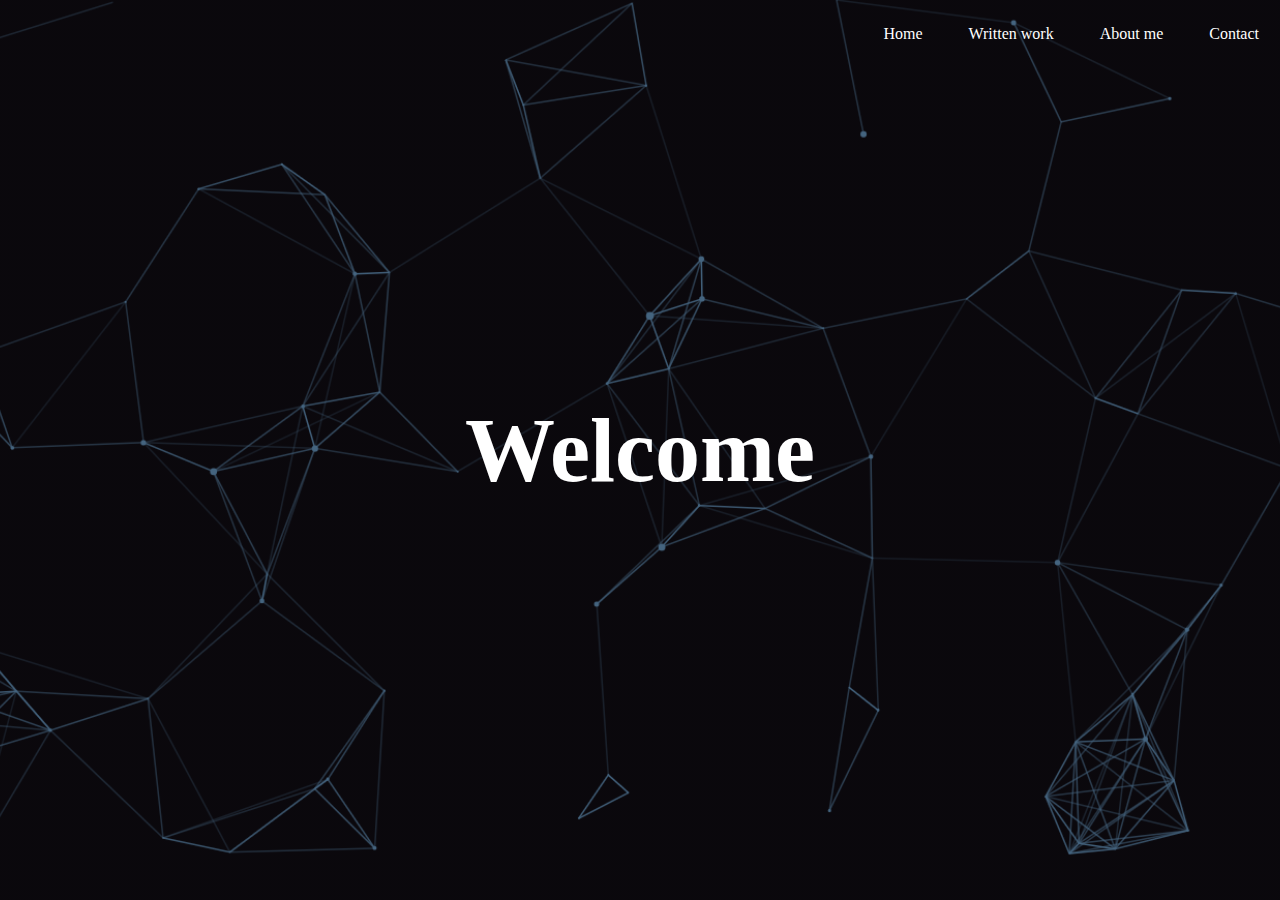
<file: index.html>
<!DOCTYPE html>
<html lang="en">
<head>
    <meta charset="UTF-8">
    <link rel="stylesheet" type="text/css" href="main.css">
    <title>Adams Website</title>
</head>
<body>
    <header>
        <!-- <div class="main">
            <div class = "logo">
                <img src = "logo.png"
            </div> -->

            
            <ul>
                <li class = "Home"><a href="index.html">Home</a></li>
                <li class = "Written work"><a href="writtenwork.html">Written work</a></li>
                <li class = "aboutme"><a href="aboutme.html">About me</a></li>
                <li class = "contact"><a href="contact.html">Contact</a></li>

                

            </ul>
        </div>
        <div class="welcome">
            <h1><a href = "aboutme.html" > Welcome </a> </h1>
        </div>
        

        


    </header>
    

   
</body>
    
</html>
</file>
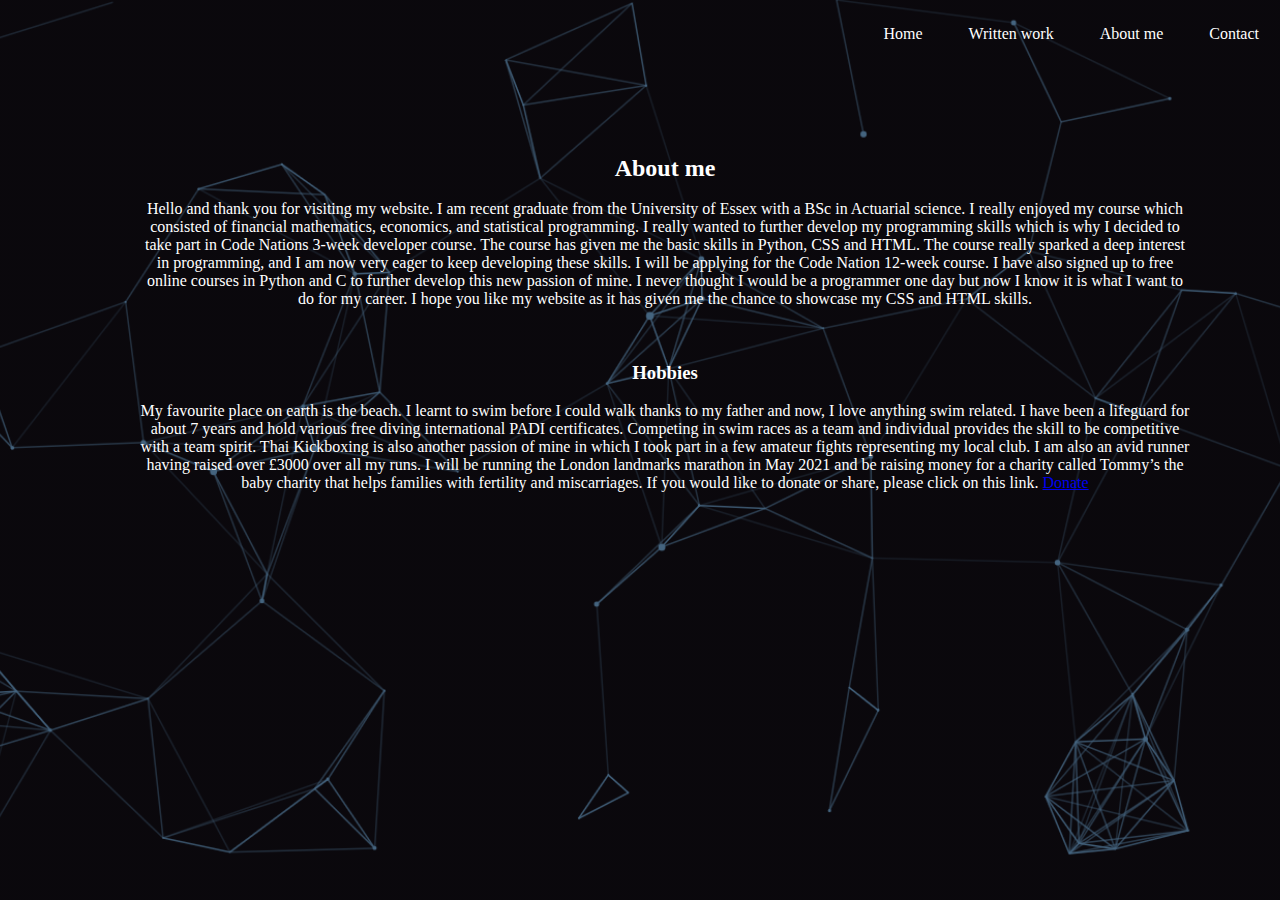
<file: aboutme.html>
<!DOCTYPE html>
<html lang="en">
<head>
    <meta charset="UTF-8">
    <link rel="stylesheet" type="text/css" href="main.css">
    <title>About me</title>
</head>
<body>
   
    <ul>
        <li class = "Home"><a href="index.html">Home</a></li>
        <li class = "Written work"><a href="writtenwork.html">Written work</a></li>
        <li class = "aboutme"><a href="aboutme.html">About me</a></li>
        <li class = "contact"><a href="contact.html">Contact</a></li>


</ul>


<br>
<br>
<br>
<br>
<br>
<div class="aboutme-text"> 
<h2>About me</h2>
<br>

<p> Hello and thank you for visiting my website. I am recent graduate from the University of Essex with a BSc in Actuarial science. I really enjoyed my course which consisted of financial mathematics, economics, and statistical programming. I really wanted to further develop my programming skills which is why I decided to take part in Code Nations 3-week developer course. The course has given me the basic skills in Python, CSS and HTML. The course really sparked a deep interest in programming, and I am now very eager to keep developing these skills. I will be applying for the Code Nation 12-week course. I have also signed up to free online courses in Python and C to further develop this new passion of mine. I never thought I would be a programmer one day but now I know it is what I want to do for my career. I hope you like my website as it has given me the chance to showcase my CSS and HTML skills.   </p>

<br>
<br>
<br>

<h3> Hobbies </h3>

<br>

<p> My favourite place on earth is the beach. I learnt to swim before I could walk thanks to my father and now, I love anything swim related. I have been a lifeguard for about 7 years and hold various free diving international PADI certificates. Competing in swim races as a team and individual provides the skill to be competitive with a team spirit. Thai Kickboxing is also another passion of mine in which I took part in a few amateur fights representing my local club. I am also an avid runner having raised over £3000 over all my runs. I will be running the London landmarks marathon in May 2021 and be raising money for a charity called Tommy’s the baby charity that helps families with fertility and miscarriages.  If you would like to donate or share, please click on this link.  <a href = "https://www.justgiving.com/fundraising/am-abdula" > Donate </a></p>





</div>

</body>
</html>
</file>
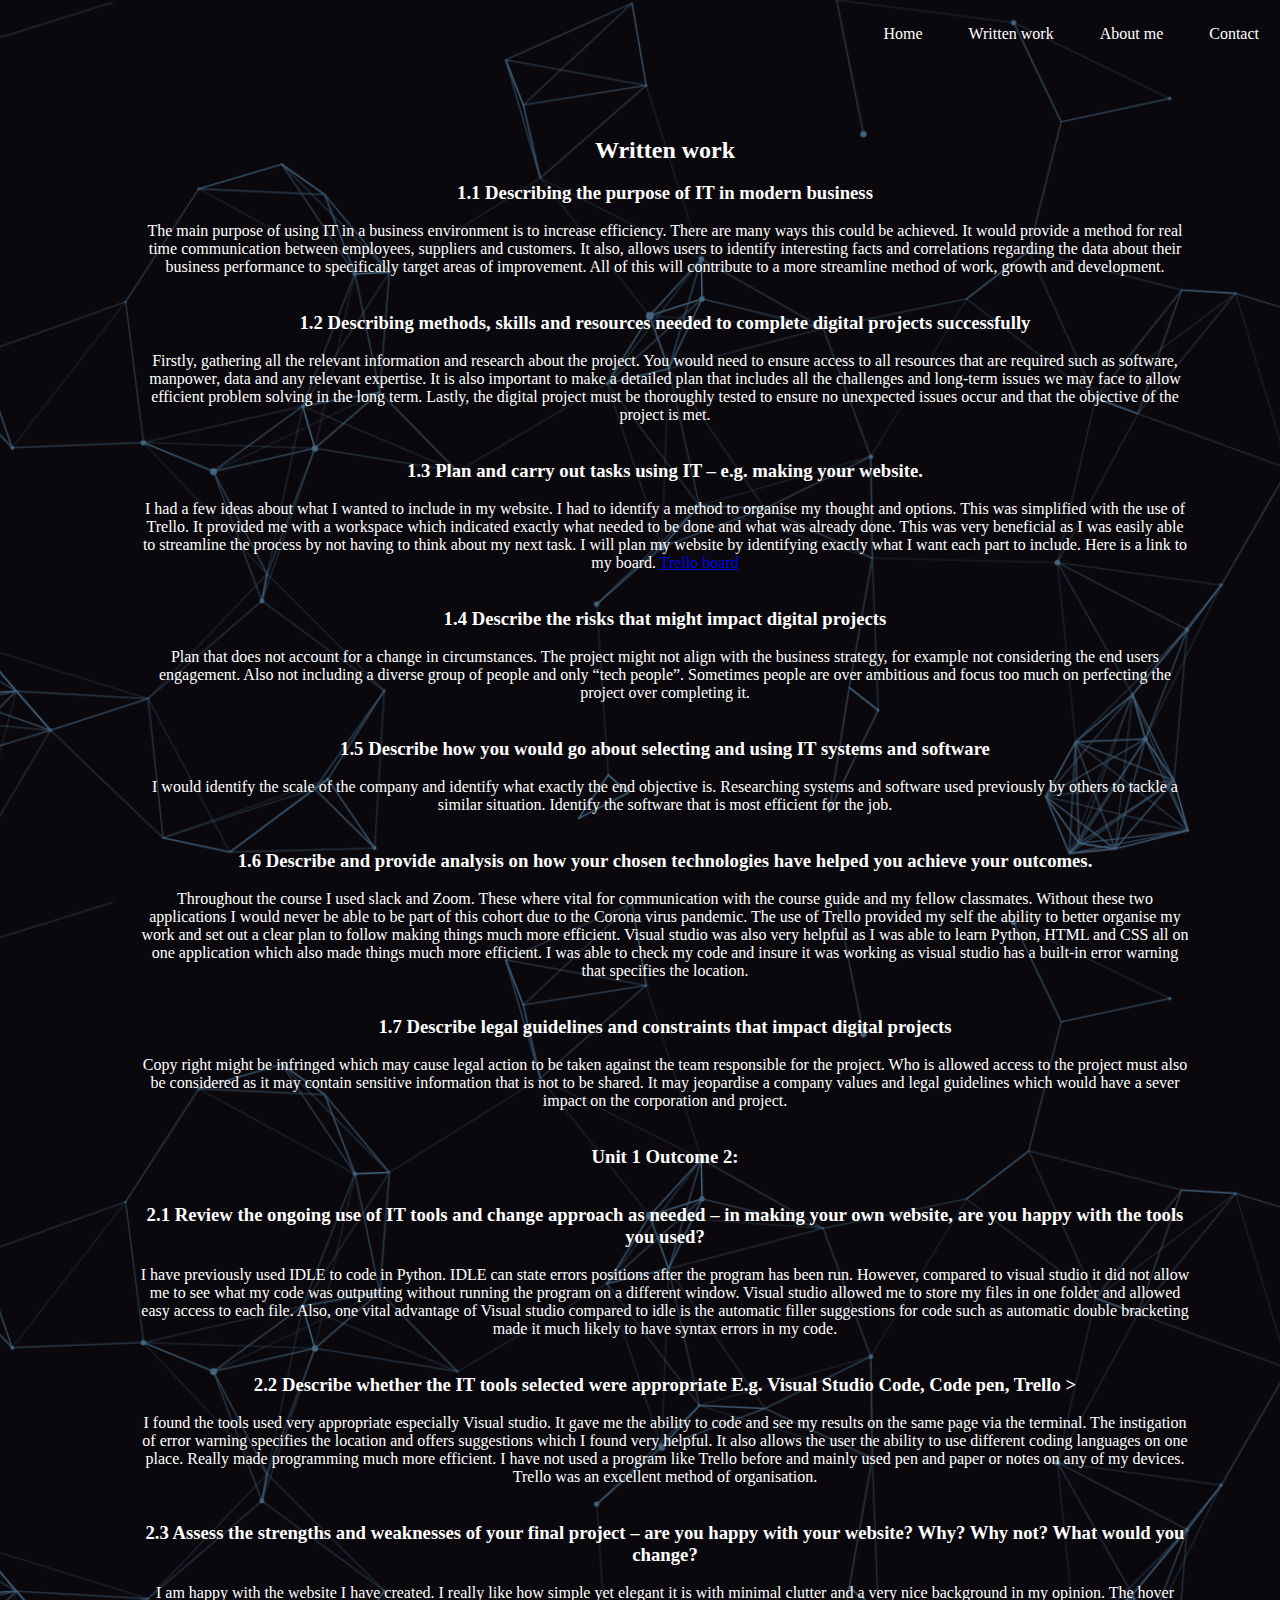
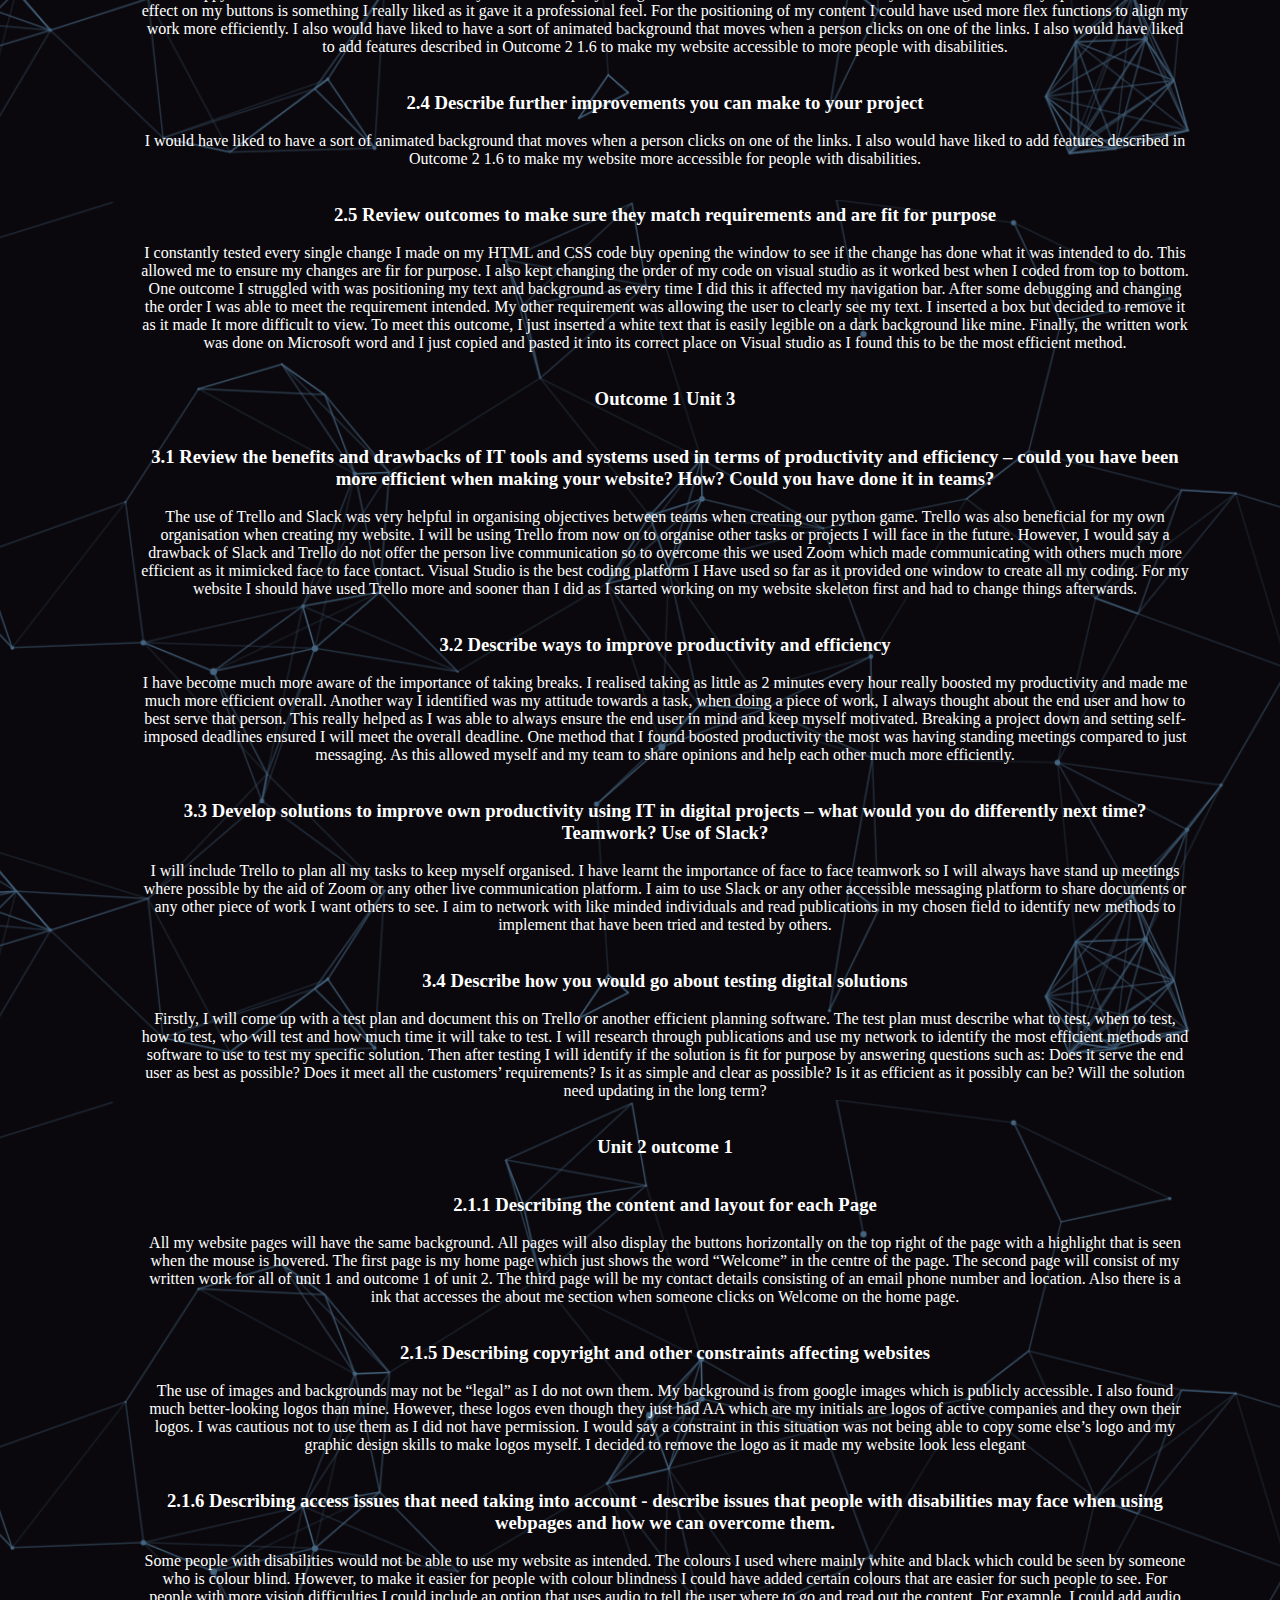
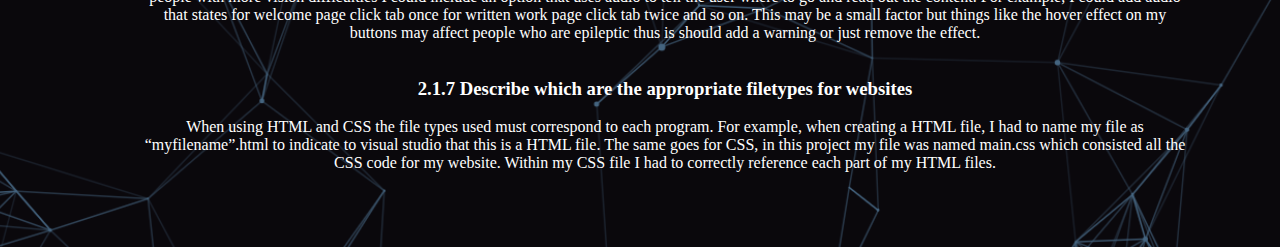
<file: writtenwork.html>
<!DOCTYPE html>
<html lang="en">
<head>
    <meta charset="UTF-8">
    <link rel="stylesheet" type="text/css" href="main.css">
    <title>Written work</title>
</head>

<body>
<!--   
        <div class="writtenwork-nav">
                
            <ul>
                <li class = "Home"><a href="index.html">Home</a></li>
                <li class = "Written work"><a href="writtenwork.html">Written work</a></li>
                <li class = "contact"><a href="contact.html">Contact</a></li>
                

            </ul>
        </div>
        
      -->

      <ul>
                <li class = "Home"><a href="index.html">Home</a></li>
                <li class = "Written work"><a href="writtenwork.html">Written work</a></li>
                <li class = "aboutme"><a href="aboutme.html">About me</a></li>
                <li class = "contact"><a href="contact.html">Contact</a></li>
        

    </ul>

<br>
<br>
<br>
<br>
<div class="writtenwork"> 
<h2>Written work</h2>
<br>
<h3>1.1	Describing the purpose of IT in modern business</h3>

<br>
 

<p>The main purpose of using IT in a business environment is to increase efficiency. There are many ways this could be achieved. It would provide a method for real time communication between employees, suppliers and customers. It also, allows users to identify interesting facts and correlations regarding the data about their business performance to specifically target areas of improvement. All of this will contribute to a more streamline method of work, growth and development. 
</p>

<br>
<br>

<h3> 1.2	Describing methods, skills and resources needed to complete digital projects successfully</h3>
<br>

<p>Firstly, gathering all the relevant information and research about the project. You would need to ensure access to all resources that are required such as software, manpower, data and any relevant expertise. It is also important to make a detailed plan that includes all the challenges and long-term issues we may face to allow efficient problem solving in the long term. Lastly, the digital project must be thoroughly tested to ensure no unexpected issues occur and that the objective of the project is met. 
</p>
<br>
<br>

<h3>1.3	Plan and carry out tasks using IT – e.g. making your website.</h3>
<br>

<p>I had a few ideas about what I wanted to include in my website. I had to identify a method to organise my thought and options. This was simplified with the use of Trello. It provided me with a workspace which indicated exactly what needed to be done and what was already done. This was very beneficial as I was easily able to streamline the process by not having to think about my next task. I will plan my website by identifying exactly what I want each part to include. Here is a link to my board.  <a href = "https://trello.com/b/yVZRipvD/my-website" > Trello board </a></p>
<br>
<br>

<h3>1.4	Describe the risks that might impact digital projects</h3>
<br>

<p>Plan that does not account for a change in circumstances. The project might not align with the business strategy, for example not considering the end users engagement. Also not including a diverse group of people and only “tech people”. Sometimes people are over ambitious and focus too much on perfecting the project over completing it. </p>
<br>
<br>

<h3>1.5	Describe how you would go about selecting and using IT systems and software</h3>
<br>
<p>I would identify the scale of the company and identify what exactly the end objective is. Researching systems and software used previously by others to tackle a similar situation. Identify the software that is most efficient for the job.</p>

<br>
<br>
<h3>1.6	Describe and provide analysis on how your chosen technologies have helped you achieve your outcomes.</h3>
<br>
<p>Throughout the course I used slack and Zoom. These where vital for communication with the course guide and my fellow classmates. Without these two applications I would never be able to be part of this cohort due to the Corona virus pandemic. The use of Trello provided my self the ability to better organise my work and set out a clear plan to follow making things much more efficient. Visual studio was also very helpful as I was able to learn Python, HTML and CSS all on one application which also made things much more efficient. I was able to check my code and insure it was working as visual studio has a built-in error warning that specifies the location.</p>

<br>
<br>
<h3>1.7	Describe legal guidelines and constraints that impact digital projects</h3>
<br>
<p>Copy right might be infringed which may cause legal action to be taken against the team responsible for the project. Who is allowed access to the project must also be considered as it may contain sensitive information that is not to be shared. It may jeopardise a company values and legal guidelines which would have a sever impact on the corporation and project. </p>

<br>
<br>
<h3>Unit 1 Outcome 2: </h3>
<br>
<br>

<h3>2.1 Review the ongoing use of IT tools and change approach as needed – in making your own website, are you happy with the tools you used?</h3>
<br>
<p>I have previously used IDLE to code in Python. IDLE can state errors positions after the program has been run.  However, compared to visual studio it did not allow me to see what my code was outputting without running the program on a different window. Visual studio allowed me to store my files in one folder and allowed easy access to each file.  Also, one vital advantage of Visual studio compared to idle is the automatic filler suggestions for code such as automatic double bracketing made it much likely to have syntax errors in my code. </p>
<br>
<br>

<h3>2.2 Describe whether the IT tools selected were appropriate E.g. Visual Studio Code, Code pen, Trello ></h3>

<br>
<p>I found the tools used very appropriate especially Visual studio. It gave me the ability to code and see my results on the same page via the terminal. The instigation of error warning specifies the location and offers suggestions which I found very helpful. It also allows the user the ability to use different coding languages on one place. Really made programming much more efficient. I have not used a program like Trello before and mainly used pen and paper or notes on any of my devices. Trello was an excellent method of organisation. </p>
<br>
<br>

<h3>2.3 Assess the strengths and weaknesses of your final project – are you happy with your website? Why? Why not? What would you change?</h3>
<br>
<p>I am happy with the website I have created. I really like how simple yet elegant it is with minimal clutter and a very nice background in my opinion. The hover effect on my buttons is something I really liked as it gave it a professional feel. For the positioning of my content I could have used more flex functions to align my work more efficiently. I also would have liked to have a sort of animated background that moves when a person clicks on one of the links. I also would have liked to add features described in Outcome 2 1.6 to make my website accessible to more people with disabilities. </p>
<br>
<br>

<h3>2.4 Describe further improvements you can make to your project </h3>

<br>
<p>I would have liked to have a sort of animated background that moves when a person clicks on one of the links. I also would have liked to add features described in Outcome 2 1.6 to make my website more accessible for people with disabilities. </p>

<br>
<br>

<h3>2.5 Review outcomes to make sure they match requirements and are fit for purpose</h3>

<br>

<p>I constantly tested every single change I made on my HTML and CSS code buy opening the window to see if the change has done what it was intended to do. This allowed me to ensure my changes are fir for purpose. I also kept changing the order of my code on visual studio as it worked best when I coded from top to bottom. One outcome I struggled with was positioning my text and background as every time I did this it affected my navigation bar. After some debugging and changing the order I was able to meet the requirement intended. My other requirement was allowing the user to clearly see my text. I inserted a box but decided to remove it as it made It more difficult to view. To meet this outcome, I just inserted a white text that is easily legible on a dark background like mine. Finally, the written work was done on Microsoft word and I just copied and pasted it into its correct place on Visual studio as I found this to be the most efficient method. </p>

<br>
<br>

<h3>Outcome 1 Unit 3</h3>

<br>
<br>

<h3>3.1 Review the benefits and drawbacks of IT tools and systems used in terms of productivity and efficiency – could you have been more efficient when making your website? How? Could you have done it in teams? </h3>

<br>

<p> The use of Trello and Slack was very helpful in organising objectives between teams when creating our python game. Trello was also beneficial for my own organisation when creating my website. I will be using Trello from now on to organise other tasks or projects I will face in the future. However, I would say a drawback of Slack and Trello do not offer the person live communication so to overcome this we used Zoom which made communicating with others much more efficient as it mimicked face to face contact. Visual Studio is the best coding platform I Have used so far as it provided one window to create all my coding.  For my website I should have used Trello more and sooner than I did as I started working on my website skeleton first and had to change things afterwards. </p>

<br>
<br>

<h3>3.2 Describe ways to improve productivity and efficiency </h3>

<br>

<p>I have become much more aware of the importance of taking breaks. I realised taking as little as 2 minutes every hour really boosted my productivity and made me much more efficient overall.  Another way I identified was my attitude towards a task, when doing a piece of work, I always thought about the end user and how to best serve that person. This really helped as I was able to always ensure the end user in mind and keep myself motivated. Breaking a project down and setting self-imposed deadlines ensured I will meet the overall deadline. One method that I found boosted productivity the most was having standing meetings compared to just messaging. As this allowed myself and my team to share opinions and help each other much more efficiently. </p>

<br>
<br>

<h3>3.3 Develop solutions to improve own productivity using IT in digital projects – what would you do differently next time? Teamwork? Use of Slack?</h3>

<br>

<p> I will include Trello to plan all my tasks to keep myself organised. I have learnt the importance of face to face teamwork so I will always have stand up meetings where possible by the aid of Zoom or any other live communication platform. I aim to use Slack or any other accessible messaging platform to share documents or any other piece of work I want others to see.  I aim to network with like minded individuals and read publications in my chosen field to identify new methods to implement that have been tried and tested by others. </p>

<br>
<br>

<h3>3.4 Describe how you would go about testing digital solutions</h3>

<br>

<p>Firstly, I will come up with a test plan and document this on Trello or another efficient planning software. The test plan must describe what to test, when to test, how to test, who will test and how much time it will take to test. I will research through publications and use my network to identify the most efficient methods and software to use to test my specific solution. Then after testing I will identify if the solution is fit for purpose by answering questions such as: Does it serve the end user as best as possible? Does it meet all the customers’ requirements? Is it as simple and clear as possible?  Is it as efficient as it possibly can be? Will the solution need updating in the long term? </p>

<br>
<br>

<h3>Unit 2 outcome 1</h3>

<br>
<br>


<h3> 2.1.1 Describing the content and layout for each Page</h3>

<br>

<p>All my website pages will have the same background. All pages will also display the buttons horizontally on the top right of the page with a highlight that is seen when the mouse is hovered. The first page is my home page which just shows the word “Welcome” in the centre of the page. The second page will consist of my written work for all of unit 1 and outcome 1 of unit 2. The third page will be my contact details consisting of an email phone number and location. Also there is a ink that accesses the about me section when someone clicks on Welcome on the home page. </p>

<br>
<br>



<h3> 2.1.5 Describing copyright and other constraints affecting websites</h3>

<br>

<p>The use of images and backgrounds may not be “legal” as I do not own them. My background is from google images which is publicly accessible. I also found much better-looking logos than mine. However, these logos even though they just had AA which are my initials are logos of active companies and they own their logos. I was cautious not to use them as I did not have permission. I would say a constraint in this situation was not being able to copy some else’s logo and my graphic design skills to make logos myself. I decided to remove the logo as it made my website look less elegant </p>

<br>
<br>

<h3> 2.1.6 Describing access issues that need taking into account - describe issues that people with disabilities may face when using webpages and how we can overcome them. </h3>

<br>

<p>Some people with disabilities would not be able to use my website as intended. The colours I used where mainly white and black which could be seen by someone who is colour blind. However, to make it easier for people with colour blindness I could have added certain colours that are easier for such people to see. For people with more vision difficulties I could include an option that uses audio to tell the user where to go and read out the content. For example, I could add audio that states for welcome page click tab once for written work page click tab twice and so on. This may be a small factor but things like the hover effect on my buttons may affect people who are epileptic thus is should add a warning or just remove the effect. </p>

<br>
<br>
<h3> 2.1.7 Describe which are the appropriate filetypes for websites</h3>

<br>

<p>When using HTML and CSS the file types used must correspond to each program. For example, when creating a HTML file, I had to name my file as “myfilename”.html to indicate to visual studio that this is a HTML file. The same goes for CSS, in this project my file was named main.css which consisted all the CSS code for my website. Within my CSS file I had to correctly reference each part of my HTML files. </p>
</div>
</file>
<file: main.css>
*{
    margin: 0;
    padding: 0;
    font-family:Century Gothic  ;
    
}

body{
    background-image:linear-gradient(rgba(0,0,0,0.5),rgba(0,0,0,0.5)), url("background\.png");
    height: 100vh;
    background-size: cover;
    background-position:center ;
}

ul{
    float: right;
    list-style-type: none;
    margin-top: 25px;
}

ul li{
    display: inline-block;
}

ul li a{
    text-decoration:none;
    color:#fff;
    padding:5px 20px;
    border: 1px solid transparent;
    transition: 0.6s ease;

}

ul li a:hover{
    background-color:#fff;
    color: rgb(57, 82, 190);
}

/* .logo img{
    float: left;
    width: 150px;
    height: auto;
} */

/* .mepic img{
    float: inline-start;
    width: 150px;
    height: auto;
} */

/* ul li.Home a {
    background-color:#fff;
    color: rgb(57, 82, 190);
} */



.welcome a{
    position: absolute;
    top: 50%;
    left:50%;
    transform:translate(-50%,-50%);
    color: #fff;
    text-decoration: none;
}

.welcome h1{
    color: #fff;
    font-size: 90px;
}

p.contact {
    position: absolute;
    top: 50%;
    left:50%;
    transform:translate(-50%,-50%);
    color: #fff;
    
}


h2,h3:hover{
    display: flex;
    justify-content: center;
    align-items: center;
    color:#fff;
    
    
}

.writtenwork-nav{
    position: absolute;
    top: 50%;
    left:50%;
    transform:translate(-50%,-50%);
    color: #fff;
    padding: 25px 50px 75px 100px;

}

.writtenwork{
    color: #fff;
    text-align: center;
    padding: 25px 50px 75px 100px;
    margin: 40px;

}

.aboutme-text{
    color: #fff;
    text-align: center;
    padding: 25px 50px 75px 100px;
    margin: 40px;
}
</file>
